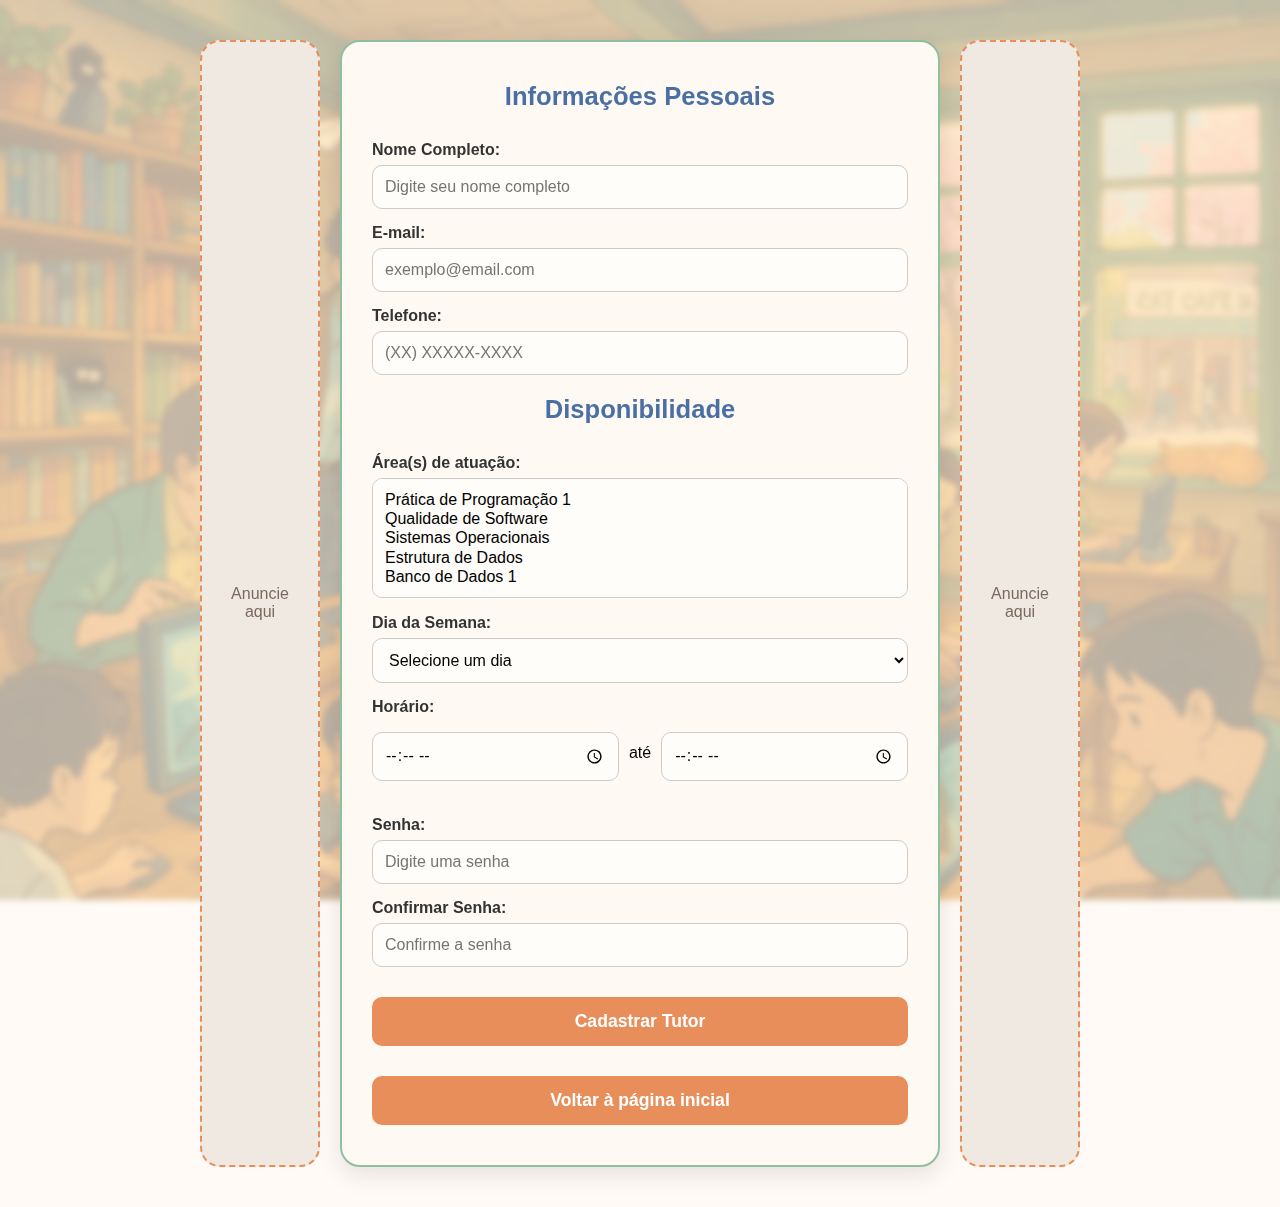
<file: ProjetoIntegrador-main/ProjetoIntegrador-main/PI/cadastro_atualizado.html>
<!DOCTYPE html>
<html lang="pt-br">
<head>
  <meta charset="UTF-8" />
  <meta name="viewport" content="width=device-width, initial-scale=1.0"/>
  <title>Cadastro de Tutores</title>
  <style>
    * {
      margin: 0;
      padding: 0;
      box-sizing: border-box;
      font-family: 'Segoe UI', Tahoma, Geneva, Verdana, sans-serif;
    }

    body {
      background: url('IMG_4199.PNG') no-repeat center center fixed;
      background-size: cover;
      min-height: 100vh;
      display: flex;
      align-items: center;
      justify-content: center;
      padding: 40px 20px;
      position: relative;
    }

    body::before {
      content: "";
      position: absolute;
      top: 0; left: 0;
      width: 100%; height: 100%;
      background-color: rgba(255, 248, 240, 0.65);
      backdrop-filter: blur(3px);
      z-index: 0;
    }

    .container {
      display: flex;
      gap: 20px;
      max-width: 1100px;
      width: 100%;
      position: relative;
      z-index: 1;
      align-items: stretch;
      justify-content: center;
    }

    form {
      background: #fefaf3;
      padding: 40px 30px;
      border-radius: 20px;
      width: 100%;
      max-width: 600px;
      box-shadow: 0 8px 24px rgba(0, 0, 0, 0.1);
      border: 2px solid #8fbf9f;
      display: flex;
      flex-direction: column;
    }

    .anuncie {
      flex: 0 0 120px;
      background: #f0e9e1;
      border-radius: 20px;
      border: 2px dashed #e88e5a;
      display: flex;
      align-items: center;
      justify-content: center;
      padding: 20px;
      color: #7a6a5f;
      font-family: 'Segoe UI', Tahoma, Geneva, Verdana, sans-serif;
      text-align: center;
      height: auto;
      box-sizing: border-box;
    }

    fieldset {
      border: none;
      margin-bottom: 20px;
    }

    legend {
      font-size: 1.6rem;
      font-weight: bold;
      margin-bottom: 15px;
      color: #4a6fa5;
      text-align: center;
    }

    label {
      display: block;
      margin-top: 15px;
      font-weight: 600;
      color: #333;
    }

    input[type="text"],
    input[type="email"],
    input[type="time"],
    input[type="password"],
    select {
      width: 100%;
      padding: 12px;
      margin-top: 6px;
      border: 1px solid #ccc;
      border-radius: 10px;
      font-size: 1rem;
      background-color: #fffdf9;
      transition: border 0.3s ease, box-shadow 0.3s ease;
    }

    input:focus,
    select:focus {
      border-color: #e88e5a;
      box-shadow: 0 0 0 2px rgba(232, 142, 90, 0.3);
      outline: none;
    }

    select[multiple] {
      height: 120px;
    }

    .horario {
      display: flex;
      gap: 10px;
      align-items: center;
      margin-top: 10px;
    }

    .horario input {
      flex: 1;
    }

    button {
      margin-top: 30px;
      width: 100%;
      padding: 14px;
      background-color: #e88e5a;
      color: white;
      border: none;
      border-radius: 10px;
      font-size: 1.1rem;
      font-weight: bold;
      cursor: pointer;
      transition: background 0.3s ease;
    }

    button:hover {
      background-color: #c76f3a;
    }

    @media (max-width: 900px) {
      .container {
        flex-direction: column;
        align-items: center;
      }
      .anuncie {
        flex: none;
        width: 100%;
        max-width: 600px;
        margin-bottom: 20px;
      }
      form {
        max-width: 600px;
        width: 100%;
      }
    }
  </style>
</head>
<body>
  <div class="container">
    <div class="anuncie">Anuncie aqui</div>

    <form action="cadastro.php" method="POST">
      <fieldset>
        <legend>Informações Pessoais</legend>

        <label for="nome">Nome Completo:</label>
        <input type="text" id="nome" name="nome" required placeholder="Digite seu nome completo">

        <label for="email">E-mail:</label>
        <input type="email" id="email" name="email" required placeholder="exemplo@email.com">

        <label for="telefone">Telefone:</label>
        <input type="text" id="telefone" name="telefone" required placeholder="(XX) XXXXX-XXXX">
      </fieldset>

      <fieldset>
        <legend>Disponibilidade</legend>

        <label for="areas">Área(s) de atuação:</label>
        <select name="areas[]" id="areas" multiple required>
          <option value="1">Prática de Programação 1</option>
          <option value="2">Qualidade de Software</option>
          <option value="3">Sistemas Operacionais</option>
          <option value="4">Estrutura de Dados</option>
          <option value="5">Banco de Dados 1</option>
        </select>

        <label for="dia_semana">Dia da Semana:</label>
        <select name="dia_semana" id="dia_semana" required>
          <option value="">Selecione um dia</option>
          <option value="Segunda">Segunda-feira</option>
          <option value="Terca">Terça-feira</option>
          <option value="Quarta">Quarta-feira</option>
          <option value="Quinta">Quinta-feira</option>
          <option value="Sexta">Sexta-feira</option>
          <option value="Sabado">Sábado</option>
          <option value="Domingo">Domingo</option>
        </select>

        <label>Horário:</label>
        <div class="horario">
          <input type="time" name="horario_inicio" required> 
          <span>até</span> 
          <input type="time" name="horario_termino" required>
        </div>
      </fieldset>

      <label for="senha">Senha:</label>
      <input type="password" id="senha" name="senha" required placeholder="Digite uma senha">

      <label for="confirmar_senha">Confirmar Senha:</label>
      <input type="password" id="confirmar_senha" name="confirmar_senha" required placeholder="Confirme a senha">

      <button type="submit">Cadastrar Tutor</button>

      <button type="button" onclick="window.location.href='index.html'" class="extra-button">Voltar à página inicial</button>
    </form>

    <div class="anuncie">Anuncie aqui</div>
  </div>
</body>
</html>
</file>
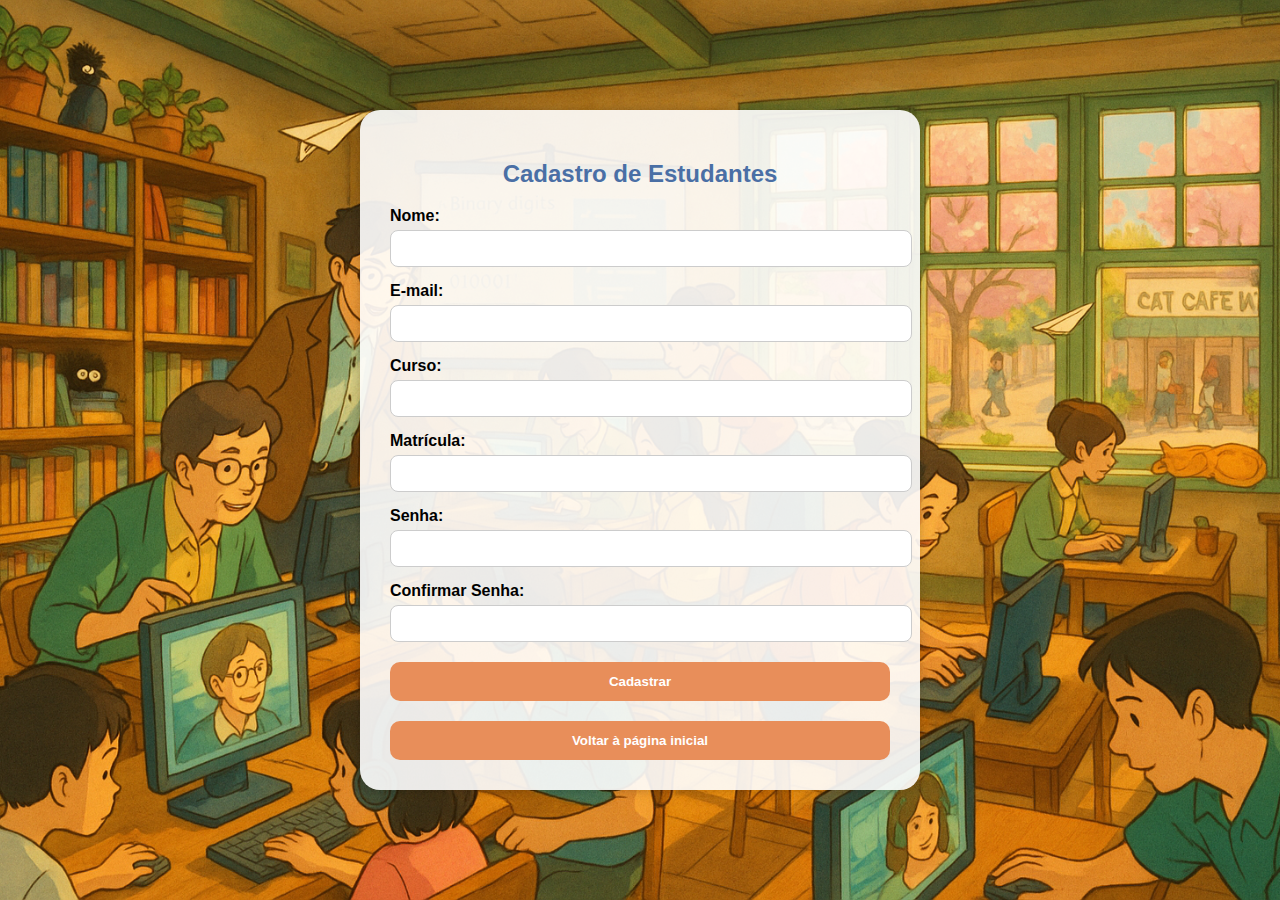
<file: ProjetoIntegrador-main/ProjetoIntegrador-main/PI/cadastro_estudante.html>
<!DOCTYPE html>
<html lang="pt-br">
<head>
  <meta charset="UTF-8" />
  <title>Cadastro de Estudantes</title>
  <style>
    body {
      background: url('IMG_4199.PNG') center center fixed;
      background-size: cover;
      font-family: 'Segoe UI', sans-serif;
      display: flex;
      justify-content: center;
      align-items: center;
      min-height: 100vh;
      margin: 0;
    }

    form {
      background: rgba(255, 255, 255, 0.9);
      padding: 30px;
      border-radius: 20px;
      box-shadow: 0 0 10px rgba(0,0,0,0.2);
      width: 100%;
      max-width: 500px;
    }

    h2 {
      text-align: center;
      color: #4a6fa5;
    }

    label {
      display: block;
      margin-top: 15px;
      font-weight: bold;
    }

    input {
      width: 100%;
      padding: 10px;
      border-radius: 8px;
      border: 1px solid #ccc;
      margin-top: 5px;
    }

    button {
      width: 100%;
      padding: 12px;
      background: #e88e5a;
      border: none;
      border-radius: 10px;
      color: white;
      font-weight: bold;
      margin-top: 20px;
    }

    button:hover {
      background: #c76f3a;
    }
  </style>
</head>
<body>
  <form action="cadastro_estudante.php" method="POST">
    <h2>Cadastro de Estudantes</h2>
    <label>Nome:</label>
    <input type="text" name="nome" required>
    
    <label>E-mail:</label>
    <input type="email" name="email" required>

    <label>Curso:</label>
    <input type="text" name="curso" required>

    <label>Matrícula:</label>
    <input type="text" name="matricula" required>

    <label>Senha:</label>
    <input type="password" name="senha" required>

    <label>Confirmar Senha:</label>
    <input type="password" name="confirmar_senha" required>

    <button type="submit">Cadastrar</button>
    <button type="button" onclick="window.location.href='index.html'" class="extra-button">Voltar à página inicial</button>
  </form>
</body>
</html>
</file>
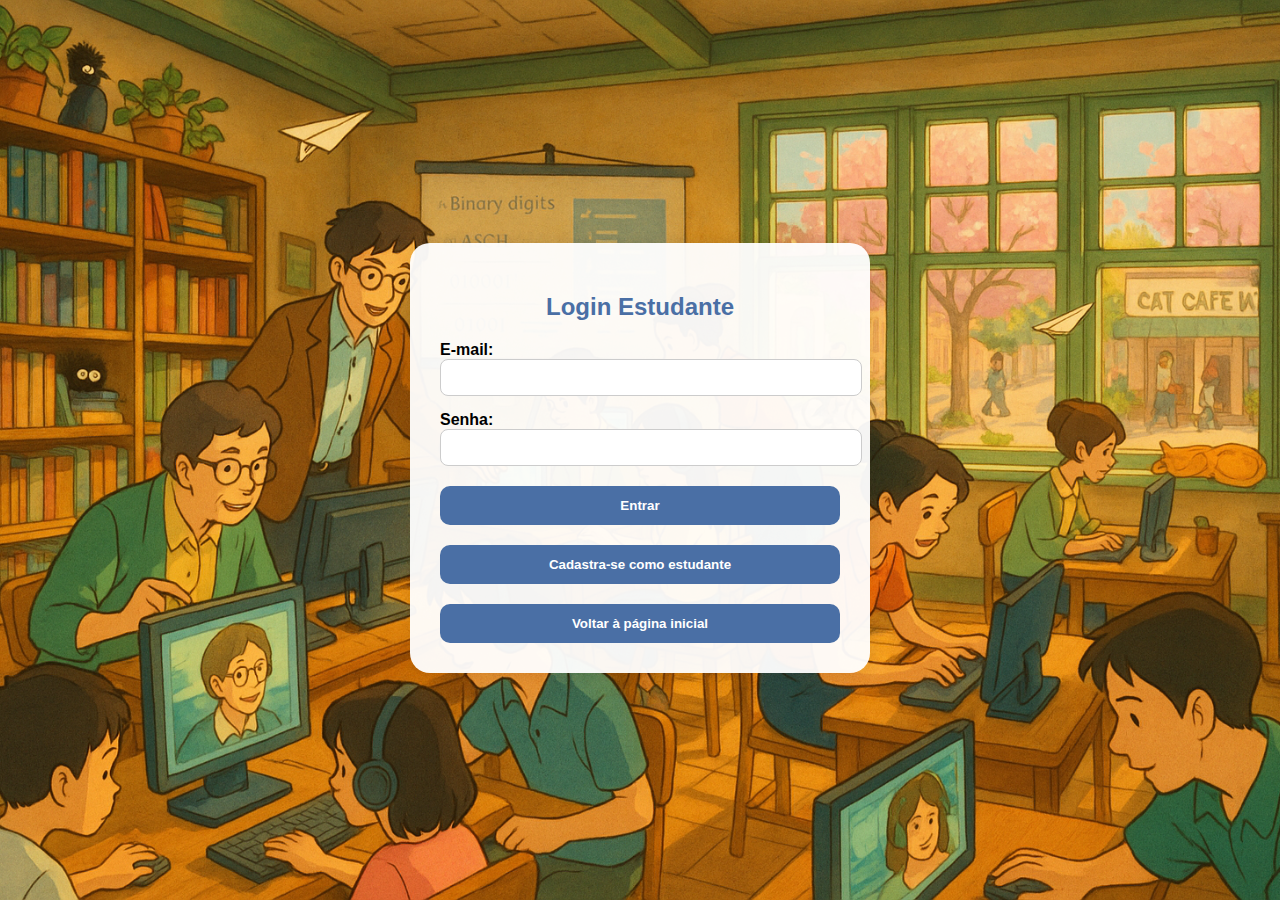
<file: ProjetoIntegrador-main/ProjetoIntegrador-main/PI/login_estudante.html>
<!DOCTYPE html>
<html lang="pt-br">
<head>
  <meta charset="UTF-8">
  <title>Login Estudante</title>
  <style>
    body {
      background: url('IMG_4199.PNG') center center fixed;
      background-size: cover;
      font-family: 'Segoe UI', sans-serif;
      display: flex;
      justify-content: center;
      align-items: center;
      min-height: 100vh;
    }

    form {
      background: rgba(255,255,255,0.95);
      padding: 30px;
      border-radius: 20px;
      box-shadow: 0 0 15px rgba(0,0,0,0.1);
      width: 100%;
      max-width: 400px;
    }

    h2 {
      text-align: center;
      color: #4a6fa5;
    }

    label {
      display: block;
      margin-top: 15px;
      font-weight: bold;
    }

    input {
      width: 100%;
      padding: 10px;
      border-radius: 8px;
      border: 1px solid #ccc;
    }

    button {
      margin-top: 20px;
      width: 100%;
      padding: 12px;
      background-color: #4a6fa5;
      border: none;
      border-radius: 10px;
      color: white;
      font-weight: bold;
    }

    button:hover {
      background-color: #395a85;
    }
  </style>
</head>
<body>
  <form action="login.php" method="POST">
    <h2>Login Estudante</h2>
    <input type="hidden" name="type" value="estudante">
    <label>E-mail:</label>
    <input type="email" name="email" required>
    <label>Senha:</label>
    <input type="password" name="senha" required>
    <button type="submit">Entrar</button>
    <button type="button" onclick="window.location.href='cadastro_estudante.html'" class="extra-button">Cadastra-se como estudante</button>
    <button type="button" onclick="window.location.href='index.html'" class="extra-button">Voltar à página inicial</button>
  </form>
</body>
</html>
</file>
